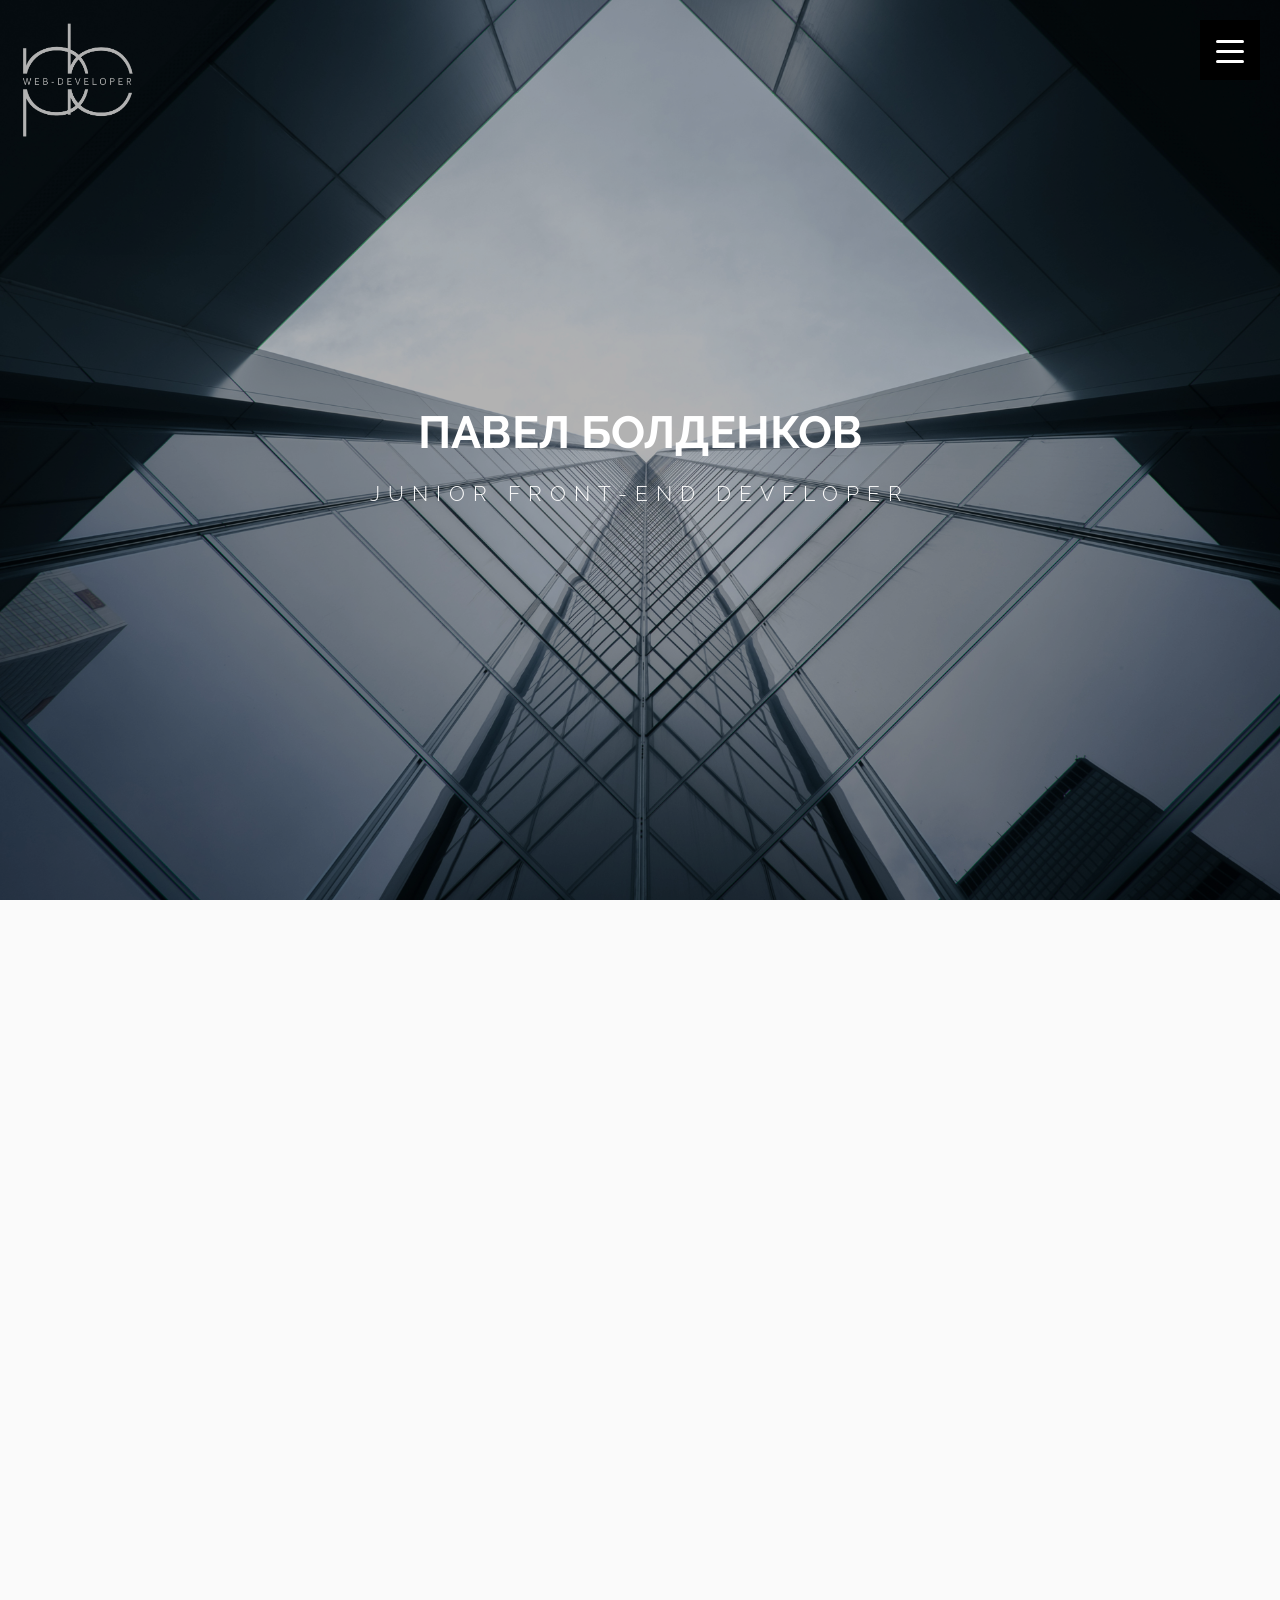
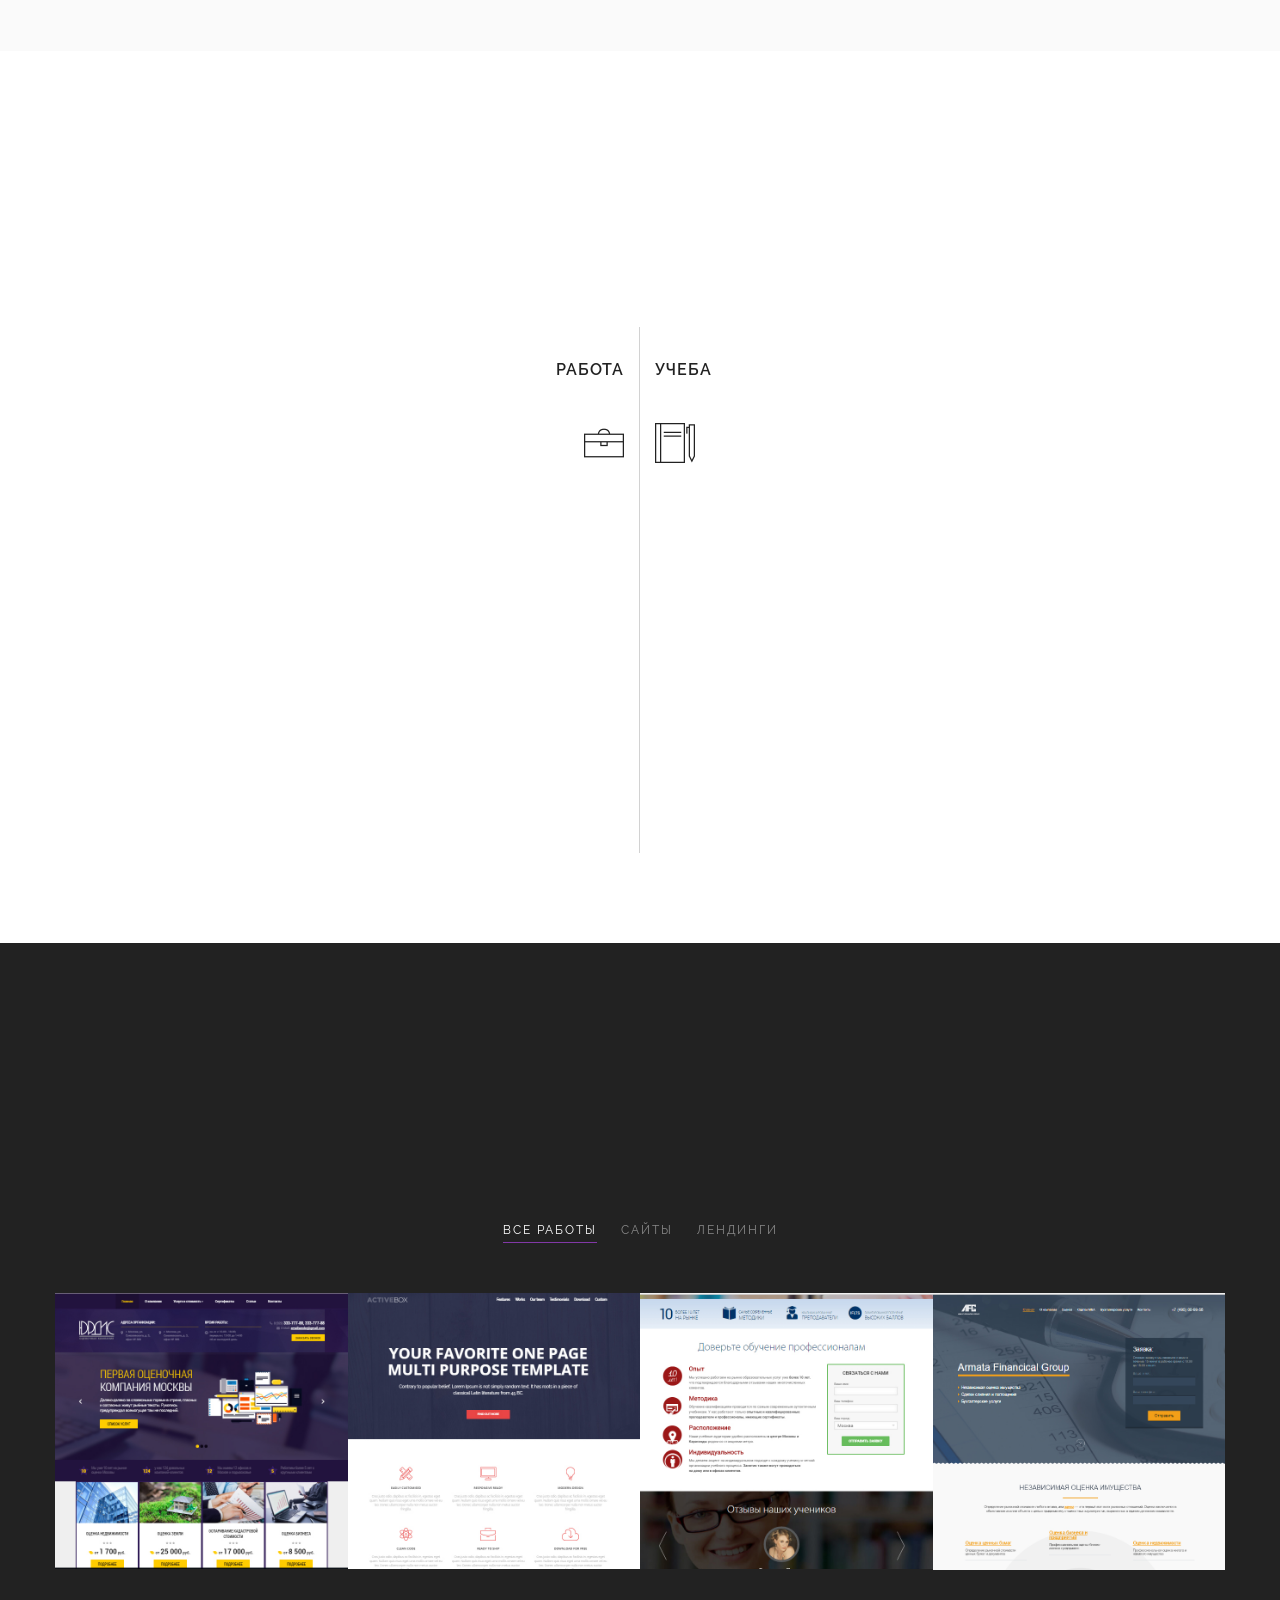
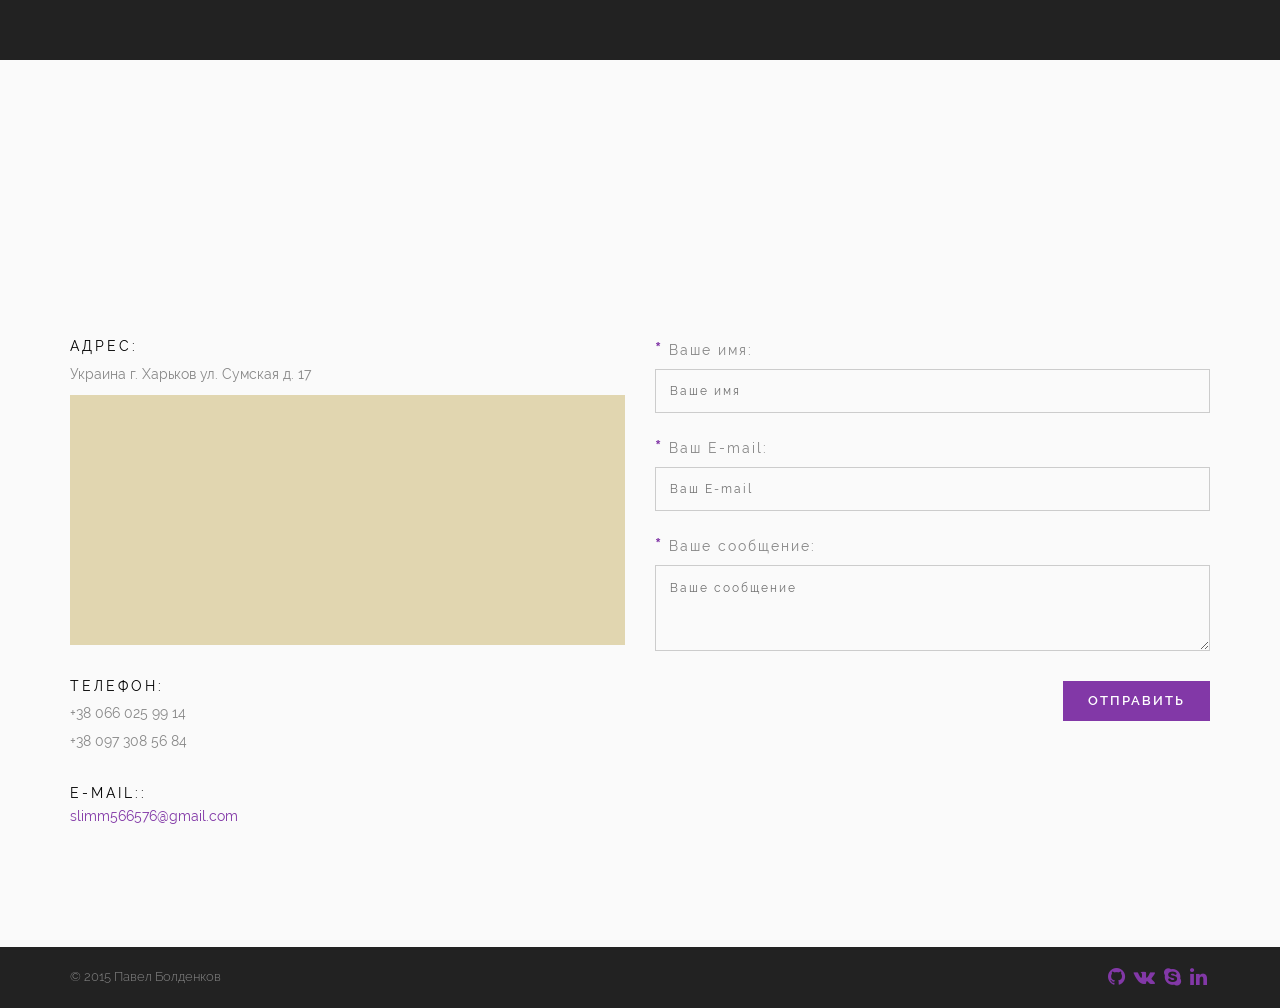
<file: index.html>
<!DOCTYPE html>
<html>
<head>
	<meta charset="utf-8" />
	<title>PB personal site</title>
	<meta http-equiv="X-UA-Compatible" content="IE=edge" />
	<meta name="viewport" content="width=device-width, initial-scale=1.0" />
	<link rel="stylesheet" href="libs/bootstrap/bootstrap-grid.min.css" />
	<link rel="stylesheet" href="libs/font-awesome/css/font-awesome.min.css" />
	<link rel="stylesheet" href="libs/linea/styles.css" />
	<link rel="stylesheet" href="libs/magnific-popup/magnific-popup.css" />
	<link rel="stylesheet" href="libs/animate/animate.min.css" />
	<link rel="stylesheet" href="css/fonts.css" />
	<link rel="stylesheet" href="css/main.css" />
	<link rel="stylesheet" href="css/skins/purple.css" />
	<link rel="stylesheet" href="css/media.css" />
</head>
<body>

	<div class="loader">
		<div class="loader_inner"></div>
	</div>

	<header class="main_head main_color_bg" data-parallax="scroll" data-image-src="img/bg.jpg" data-z-index="1">
		<div class="logo_container">
						<img class="logo" src="img/logo.png" alt="Alt">
				</div>
		<div class="container">

			<div class="row">
				<div class="col-md-12">

				<button class="toggle_mnu">
					<span class="sandwich">
						<span class="sw-topper"></span>
						<span class="sw-bottom"></span>
						<span class="sw-footer"></span>
					</span>
				</button>
				<nav class="top_mnu">
					<ul>
						<li><a href="#about">Обо мне</a></li>
						<li><a href="#resume">Резюме</a></li>
						<li><a href="#portfolio">Портфолио</a></li>
						<li><a href="#contacts">Контакты</a></li>
					</ul>
				</nav>
			</div>
		</div>
	</div>
	<div class="top_wrapper">
		<div class="top_descr">
			<div class="top_centered">
				<div class="top_text">
					<h1>Павел Болденков</h1>
					<p>Junior Front-End developer</p>
				</div>
			</div>
		</div>
	</div>
</header>
<section id="about" class="s_about bg_light">
	<div class="section_header">
		<h2>Обо мне</h2>
		<div class="s_descr_wrap">
			<div class="s_descr">Познакомимся ближе</div>
		</div>
	</div>
	<div class="section_content">
		<div class="container">
			<div class="row">
				<div class="col-md-4 col-md-push-4 animation_1">
					<h3>Фото</h3>
					<div class="person">
						<a href="img/photo.jpg" class="popup"><img src="img/photo.jpg" alt="Alt" /></a>
					</div>
				</div>
				<div class="col-md-4 col-md-pull-4 animation_2">
					<h3>Немного о себе</h3>
					<p> На данном этапе жизни моя главная задача и цель - это достижение вершин в Web-разработке. Для этого я все время познаю новые технологии и тем самым и тем самым улучшаю свои навыки и знания. И конечно, немного о личных качествах:</p>
					<ul>
						<li class="square"><span>Целеустремленность	</span></li>
						<li class="square"><span>Настойчивость	</span></li>
						<li class="square"><span>Ответственность</span></li>
						<li class="square"><span>Коммуникабельность	</span></li>
						<li class="square"><span>Умение работать в команде	</span></li>
						<li class="square"><span>Внимательность к деталям</span></li>
					</ul>
				</div>
				<div class="col-md-4 animation_3 personal_last_block">
					<h3>Персональная информация</h3>
					<h2 class="personal_header">Павел Болденков</h2>
					<ul>
						<li>Профессиональное создание сайтов:  верстка новых страниц из PSD макетов, адаптация новых и готовых страниц под мобильные устройства, реализация JavaScript логики (слайдеры, попапы, анимации, AJAX и т.д.) посадка на CMS WordPress</li>
						<li>День рождения: 25 марта 1994 года</li>
						<li>Номер телефона: +38 066 025 99 14</li>
						<li>E-mail: <a href="mailto:youmail@mail.ru">slimm566576@gmail.com</a></li>
					</ul>
					<div class="social_wrap">
						<ul>
							<li><a href="https://github.com/paul566576/paul566576.github.io" target="_blank"><i class="fa fa-github"></i></a></li>
							<li><a href="https://vk.com/slimm555" target="_blank"><i class="fa fa-vk"></i></a></li>
							<li><a href="skype:slimm777?chat" target="_blank"><i class="fa fa-skype"></i></a></li>
							<li><a href="https://www.linkedin.com/in/%D0%BF%D0%B0%D0%B2%D0%B5%D0%BB-%D0%B1%D0%BE%D0%BB%D0%B4%D0%B5%D0%BD%D0%BA%D0%BE%D0%B2-01b174139/" target="_blank"><i class="fa fa-linkedin"></i></a></li>
						</ul>
					</div>
				</div>
			</div>
		</div>
	</div>
</section>

<section id="resume" class="s_resume">
	<div class="section_header">
		<h2>Резюме</h2>
		<div class="s_descr_wrap">
			<div class="s_descr">Мои знания и достижения</div>
		</div>
	</div>
	<div class="section_content">
		<div class="container">
			<div class="row">
				<div class="resume_container">
					<div class="col-md-6 col-sm-6 left">
						<h3>Работа</h3>
						<div class="resume_icon"><i class="icon-basic-case"></i></div>
						<div class="resume_item">
							<div class="year">2016-2017</div>
							<div class="resume_description">Freelance<strong>HTML-верстальщик</strong></div>
							<p>Работа со следующими технологиями: html5, css3, SASS, Gulp, <br/> WordPress, <br/> Bootstrap.
							</p>
						</div>
						<div class="resume_item">
							<div class="year">2017</div>
							<div class="resume_description"><a href="http://cosmoweb.com.ua/" target="_blank">CosmoWeb</a><strong>front-End developer</strong></div>
							<p>Работа со следующими технологиями: html5, css3, SASS, Gulp, <br/> WordPress, Bootstrap, <br/> JS, Ajax, <br/> Github.</p>
						</div>
					</div>
					<div class="col-md-6 col-sm-6 right">
						<h3>Учеба</h3>
						<div class="resume_icon"><i class="icon-basic-book-pen"></i></div>
						<div class="resume_item">
							<div class="year">2011-2017</div>
							<div class="resume_description"><strong>Студент</strong><a href="http://www.univer.kharkov.ua/" target="_blank">ХНУ имени В.Н. Каразина</a></div>
							<p>Студент исторического факультета Харьковского национального университета имени В.Н. Каразина, кафедры историографии, источниковеденья и археологии. Квалификационный уровень: магистр.</p>
						</div>
						<div class="resume_item">
							<div class="year">2016-2017</div>
							<div class="resume_description"><strong>студент</strong><a href="http://sourceit.com.ua/" target="_blank">SourseIT</a></div>
							<p>Курсы Front-End разработчика</p>
						</div>
					</div>
				</div>
			</div>
		</div>
	</div>
</section>

<section id="portfolio" class="s_portfolio bg_dark">
	<div class="section_header">
		<h2>Портфолио</h2>
		<div class="s_descr_wrap">
			<div class="s_descr">Мои последние работы</div>
		</div>
	</div>
	<div class="section_content">
		<div class="container">
			<div class="row">
				<div class="filter_div controls">
					<ul>
						<li class="filter active" data-filter="all">Все работы</li>
						<li class="filter" data-filter=".category-1">Сайты</li>
						<li class="filter" data-filter=".category-2">Лендинги</li>
					</ul>
				</div>
				<div id="portfolio_grid">
					<div class="mix col-md-3 col-sm-6 col-xs-12 portfolio_item category-1">
						<img src="img/portfolio-images/1.jpg" alt="Alt" />
						<div class="port_item_cont">
							<h3>Юрдис </h3>
							<p>Первая оценочная компания Москвы</p>
							<a href="#" class="popup_content">Посмотреть</a>
						</div>
						<div class="hidden">
							<div class="podrt_descr">
								<div class="modal-box-content">
									<button class="mfp-close" type="button" title="Закрыть (Esc)">×</button>
									<h3>Юрдис</h3>
									<p>Сайт первой оценочной компании Москвы "Юрдис". Теперь о компании знают за пределами столицы, а клиенты могут ознакомиться с перечнем услуг и их стоимостью, проконсультироваться дистанционно, заказав звонок, и оставить свой отзыв. </p>
									<img src="img/portfolio-images/1.jpg" alt="Alt" />
								</div>
							</div>
						</div>
					</div>
					<div class="mix col-md-3 col-sm-6 col-xs-12 portfolio_item category-2">
						<img src="img/portfolio-images/4.jpg" alt="Alt" />
						<div class="port_item_cont">
							<h3>ActiveBox</h3>
							<p>Сайт-визитка предоставляемых услуг.</p>
							<a href="#" class="popup_content">Посмотреть</a>
						</div>
						<div class="hidden">
							<div class="podrt_descr">
								<div class="modal-box-content">
									<button class="mfp-close" type="button" title="Закрыть (Esc)">×</button>
									<h3>ActiveBox</h3>
									<p>Лендинг ActiveBox разработан на WP фреймворке Layers StyleKit. Это готовый макет сайта-визитки предоставляемых компанией услуг. </p>
									<img src="img/portfolio-images/4.jpg" alt="Alt" />
								</div>
							</div>
						</div>
					</div>
					<div class="mix col-md-3 col-sm-6 col-xs-12 portfolio_item category-2">
						<img src="img/portfolio-images/2.jpg" alt="Alt" />
						<div class="port_item_cont">
							<h3>ProKurs</h3>
							<p>Образовательный портал</p>
							<a href="#" class="popup_content">Посмотреть</a>
						</div>
						<div class="hidden">
							<div class="podrt_descr">
								<div class="modal-box-content">
									<button class="mfp-close" type="button" title="Закрыть (Esc)">×</button>
									<h3>ProKurs</h3>
									<p>Лендинг образовательного портала ProKurs, на котором можно ознакомиться с перечнем курсов, получить совет опытных преподавателей и оставить свой отзыв. </p>
									<img src="img/portfolio-images/2.jpg" alt="Alt" />
								</div>
							</div>
						</div>
					</div>
					<div class="mix col-md-3 col-sm-6 col-xs-12 portfolio_item category-2">
						<img src="img/portfolio-images/3.jpg" alt="Alt" />
						<div class="port_item_cont">
							<h3>Armata Financical Group</h3>
							<p>Независимая оценка имущества</p>
							<a href="#" class="popup_content">Посмотреть</a>
						</div>
						<div class="hidden">
							<div class="podrt_descr">
								<div class="modal-box-content">
									<button class="mfp-close" type="button" title="Закрыть (Esc)">×</button>
									<h3>Armata Financical Group</h3>
									<p>Сайт организации, занимающейся независимой оценкой имущества, сделками слияния и поглощения и бухгалтерскими услугами. Клиент может сделать запрос на сайте,, а так же оставить свой отзыв.</p>
									<img src="img/portfolio-images/3.jpg" alt="Alt" />
								</div>
							</div>
						</div>
					</div>
				</div>
			</div>
		</div>
	</div>
</section>

<section id="contacts" class="s_contacts bg_light">
	<div class="section_header">
		<h2>Контакты</h2>
		<div class="s_descr_wrap">
			<div class="s_descr">Оставьте ваше сообщение</div>
		</div>
	</div>
	<div class="section_content">
		<div class="container">
			<div class="row">
				<div class="col-md-6 col-sm-6">
					<div class="contact_box">

						<h3>Адрес:</h3>
						<p>Украина г. Харьков ул. Сумская д. 17</p>
						<div class="map">
						<script type="text/javascript" charset="utf-8" async src="https://api-maps.yandex.ru/services/constructor/1.0/js/?sid=UPr3hmnKZdGcIw42AcRfH76tZmVJXiNB&amp;min-width=310&amp;height=250&amp;lang=ru_RU&amp;sourceType=constructor&amp;scroll=true"></script>
						</div>
					</div>
					<div class="contact_box">
						<h3>Телефон:</h3>
						<p>+38 066 025 99 14</p>
						<p>+38 097 308 56 84</p>
					</div>
					<div class="contact_box">
						<h3>E-mail::</h3>
						 <a href="mailto:youmail@mail.ru">slimm566576@gmail.com</a></li>
					</div>
				</div>
				<div class="col-md-6 col-sm-6">
					<form action="http://formspree.io/pauck38@gmail.com" class="main_form" novalidate target="_blank" method="post">
						<label class="form-group">
							<span class="color_element">*</span> Ваше имя:
							<input type="text" name="name" placeholder="Ваше имя" data-validation-required-message="Вы не ввели имя" required />
							<span class="help-block text-danger"></span>
						</label>
						<label class="form-group">
							<span class="color_element">*</span> Ваш E-mail:
							<input type="email" name="email" placeholder="Ваш E-mail" data-validation-required-message="Не корректно введен E-mail" required />
							<span class="help-block text-danger"></span>
						</label>
						<label class="form-group">
							<span class="color_element">*</span> Ваше сообщение:
							<textarea name="message" placeholder="Ваше сообщение" data-validation-required-message="Вы не ввели сообщение" required></textarea>
							<span class="help-block text-danger"></span>
						</label>
						<button>Отправить</button>
					</form>
				</div>
			</div>
		</div>
	</div>
</section>

<footer class="main_footer bg_dark">
	<div class="container">
		<div class="row">
			<div class="col-md-12">
				&copy; 2015 Павел Болденков
				<div class="social_wrap">
					<ul>
						<li><a href="https://github.com/paul566576/paul566576.github.io" target="_blank"><i class="fa fa-github"></i></a></li>
							<li><a href="https://vk.com/slimm555" target="_blank"><i class="fa fa-vk"></i></a></li>
							<li><a href="skype:slimm777?chat" target="_blank"><i class="fa fa-skype"></i></a></li>
							<li><a href="https://www.linkedin.com/in/%D0%BF%D0%B0%D0%B2%D0%B5%D0%BB-%D0%B1%D0%BE%D0%BB%D0%B4%D0%B5%D0%BD%D0%BA%D0%BE%D0%B2-01b174139/" target="_blank"><i class="fa fa-linkedin"></i></a></li>
					</ul>
				</div>
			</div>
		</div>
	</div>
</footer>

<div class="hidden"></div>
	<!--[if lt IE 9]>
	<script src="libs/html5shiv/es5-shim.min.js"></script>
	<script src="libs/html5shiv/html5shiv.min.js"></script>
	<script src="libs/html5shiv/html5shiv-printshiv.min.js"></script>
	<script src="libs/respond/respond.min.js"></script>
	<![endif]-->

	<script src="libs/jquery/jquery-2.1.3.min.js"></script>
	<script src="libs/parallax/parallax.min.js"></script>
	<script src="libs/magnific-popup/jquery.magnific-popup.min.js"></script>
	<script src="libs/mixitup/mixitup.min.js"></script>
	<script src="libs/scroll2id/PageScroll2id.min.js"></script>
	<script src="libs/waypoints/waypoints.min.js"></script>
	<script src="libs/animate/animate-css.js"></script>
	<script src="libs/jqBootstrapValidation/jqBootstrapValidation.js"></script>
	<script src="js/common.js"></script>
	<!-- Yandex.Metrika counter --><!-- /Yandex.Metrika counter -->
	<!-- Google Analytics counter --><!-- /Google Analytics counter -->
</body>
</html>
</file>
<file: libs/linea/styles.css>
@charset "UTF-8";

@font-face {
  font-family: "linea-basic-10";
  src:url("fonts/linea-basic-10.eot");
  src:url("fonts/linea-basic-10.eot?#iefix") format("embedded-opentype"),
    url("fonts/linea-basic-10.woff") format("woff"),
    url("fonts/linea-basic-10.ttf") format("truetype"),
    url("fonts/linea-basic-10.svg#linea-basic-10") format("svg");
  font-weight: normal;
  font-style: normal;

}

[data-icon]:before {
  font-family: "linea-basic-10" !important;
  content: attr(data-icon);
  font-style: normal !important;
  font-weight: normal !important;
  font-variant: normal !important;
  text-transform: none !important;
  speak: none;
  line-height: 1;
  -webkit-font-smoothing: antialiased;
  -moz-osx-font-smoothing: grayscale;
}

[class^="icon-"]:before,
[class*=" icon-"]:before {
  font-family: "linea-basic-10" !important;
  font-style: normal !important;
  font-weight: normal !important;
  font-variant: normal !important;
  text-transform: none !important;
  speak: none;
  line-height: 1;
  -webkit-font-smoothing: antialiased;
  -moz-osx-font-smoothing: grayscale;
}

.icon-basic-accelerator:before {
  content: "a";
}
.icon-basic-alarm:before {
  content: "b";
}
.icon-basic-anchor:before {
  content: "c";
}
.icon-basic-anticlockwise:before {
  content: "d";
}
.icon-basic-archive:before {
  content: "e";
}
.icon-basic-archive-full:before {
  content: "f";
}
.icon-basic-ban:before {
  content: "g";
}
.icon-basic-battery-charge:before {
  content: "h";
}
.icon-basic-battery-empty:before {
  content: "i";
}
.icon-basic-battery-full:before {
  content: "j";
}
.icon-basic-battery-half:before {
  content: "k";
}
.icon-basic-bolt:before {
  content: "l";
}
.icon-basic-book:before {
  content: "m";
}
.icon-basic-book-pen:before {
  content: "n";
}
.icon-basic-book-pencil:before {
  content: "o";
}
.icon-basic-bookmark:before {
  content: "p";
}
.icon-basic-calculator:before {
  content: "q";
}
.icon-basic-calendar:before {
  content: "r";
}
.icon-basic-cards-diamonds:before {
  content: "s";
}
.icon-basic-cards-hearts:before {
  content: "t";
}
.icon-basic-case:before {
  content: "u";
}
.icon-basic-chronometer:before {
  content: "v";
}
.icon-basic-clessidre:before {
  content: "w";
}
.icon-basic-clock:before {
  content: "x";
}
.icon-basic-clockwise:before {
  content: "y";
}
.icon-basic-cloud:before {
  content: "z";
}
.icon-basic-clubs:before {
  content: "A";
}
.icon-basic-compass:before {
  content: "B";
}
.icon-basic-cup:before {
  content: "C";
}
.icon-basic-diamonds:before {
  content: "D";
}
.icon-basic-display:before {
  content: "E";
}
.icon-basic-download:before {
  content: "F";
}
.icon-basic-exclamation:before {
  content: "G";
}
.icon-basic-eye:before {
  content: "H";
}
.icon-basic-eye-closed:before {
  content: "I";
}
.icon-basic-female:before {
  content: "J";
}
.icon-basic-flag1:before {
  content: "K";
}
.icon-basic-flag2:before {
  content: "L";
}
.icon-basic-floppydisk:before {
  content: "M";
}
.icon-basic-folder:before {
  content: "N";
}
.icon-basic-folder-multiple:before {
  content: "O";
}
.icon-basic-gear:before {
  content: "P";
}
.icon-basic-geolocalize-01:before {
  content: "Q";
}
.icon-basic-geolocalize-05:before {
  content: "R";
}
.icon-basic-globe:before {
  content: "S";
}
.icon-basic-gunsight:before {
  content: "T";
}
.icon-basic-hammer:before {
  content: "U";
}
.icon-basic-headset:before {
  content: "V";
}
.icon-basic-heart:before {
  content: "W";
}
.icon-basic-heart-broken:before {
  content: "X";
}
.icon-basic-helm:before {
  content: "Y";
}
.icon-basic-home:before {
  content: "Z";
}
.icon-basic-info:before {
  content: "0";
}
.icon-basic-ipod:before {
  content: "1";
}
.icon-basic-joypad:before {
  content: "2";
}
.icon-basic-key:before {
  content: "3";
}
.icon-basic-keyboard:before {
  content: "4";
}
.icon-basic-laptop:before {
  content: "5";
}
.icon-basic-life-buoy:before {
  content: "6";
}
.icon-basic-lightbulb:before {
  content: "7";
}
.icon-basic-link:before {
  content: "8";
}
.icon-basic-lock:before {
  content: "9";
}
.icon-basic-lock-open:before {
  content: "!";
}
.icon-basic-magic-mouse:before {
  content: "\"";
}
.icon-basic-magnifier:before {
  content: "#";
}
.icon-basic-magnifier-minus:before {
  content: "$";
}
.icon-basic-magnifier-plus:before {
  content: "%";
}
.icon-basic-mail:before {
  content: "&";
}
.icon-basic-mail-multiple:before {
  content: "'";
}
.icon-basic-mail-open:before {
  content: "(";
}
.icon-basic-mail-open-text:before {
  content: ")";
}
.icon-basic-male:before {
  content: "*";
}
.icon-basic-map:before {
  content: "+";
}
.icon-basic-message:before {
  content: ",";
}
.icon-basic-message-multiple:before {
  content: "-";
}
.icon-basic-message-txt:before {
  content: ".";
}
.icon-basic-mixer2:before {
  content: "/";
}
.icon-basic-mouse:before {
  content: ":";
}
.icon-basic-notebook:before {
  content: ";";
}
.icon-basic-notebook-pen:before {
  content: "<";
}
.icon-basic-notebook-pencil:before {
  content: "=";
}
.icon-basic-paperplane:before {
  content: ">";
}
.icon-basic-pencil-ruler:before {
  content: "?";
}
.icon-basic-pencil-ruler-pen:before {
  content: "@";
}
.icon-basic-photo:before {
  content: "[";
}
.icon-basic-picture:before {
  content: "]";
}
.icon-basic-picture-multiple:before {
  content: "^";
}
.icon-basic-pin1:before {
  content: "_";
}
.icon-basic-pin2:before {
  content: "`";
}
.icon-basic-postcard:before {
  content: "{";
}
.icon-basic-postcard-multiple:before {
  content: "|";
}
.icon-basic-printer:before {
  content: "}";
}
.icon-basic-question:before {
  content: "~";
}
.icon-basic-rss:before {
  content: "\\";
}
.icon-basic-server:before {
  content: "\e000";
}
.icon-basic-server2:before {
  content: "\e001";
}
.icon-basic-server-cloud:before {
  content: "\e002";
}
.icon-basic-server-download:before {
  content: "\e003";
}
.icon-basic-server-upload:before {
  content: "\e004";
}
.icon-basic-settings:before {
  content: "\e005";
}
.icon-basic-share:before {
  content: "\e006";
}
.icon-basic-sheet:before {
  content: "\e007";
}
.icon-basic-sheet-multiple:before {
  content: "\e008";
}
.icon-basic-sheet-pen:before {
  content: "\e009";
}
.icon-basic-sheet-pencil:before {
  content: "\e00a";
}
.icon-basic-sheet-txt:before {
  content: "\e00b";
}
.icon-basic-signs:before {
  content: "\e00c";
}
.icon-basic-smartphone:before {
  content: "\e00d";
}
.icon-basic-spades:before {
  content: "\e00e";
}
.icon-basic-spread:before {
  content: "\e00f";
}
.icon-basic-spread-bookmark:before {
  content: "\e010";
}
.icon-basic-spread-text:before {
  content: "\e011";
}
.icon-basic-spread-text-bookmark:before {
  content: "\e012";
}
.icon-basic-star:before {
  content: "\e013";
}
.icon-basic-tablet:before {
  content: "\e014";
}
.icon-basic-target:before {
  content: "\e015";
}
.icon-basic-todo:before {
  content: "\e016";
}
.icon-basic-todo-pen:before {
  content: "\e017";
}
.icon-basic-todo-pencil:before {
  content: "\e018";
}
.icon-basic-todo-txt:before {
  content: "\e019";
}
.icon-basic-todolist-pen:before {
  content: "\e01a";
}
.icon-basic-todolist-pencil:before {
  content: "\e01b";
}
.icon-basic-trashcan:before {
  content: "\e01c";
}
.icon-basic-trashcan-full:before {
  content: "\e01d";
}
.icon-basic-trashcan-refresh:before {
  content: "\e01e";
}
.icon-basic-trashcan-remove:before {
  content: "\e01f";
}
.icon-basic-upload:before {
  content: "\e020";
}
.icon-basic-usb:before {
  content: "\e021";
}
.icon-basic-video:before {
  content: "\e022";
}
.icon-basic-watch:before {
  content: "\e023";
}
.icon-basic-webpage:before {
  content: "\e024";
}
.icon-basic-webpage-img-txt:before {
  content: "\e025";
}
.icon-basic-webpage-multiple:before {
  content: "\e026";
}
.icon-basic-webpage-txt:before {
  content: "\e027";
}
.icon-basic-world:before {
  content: "\e028";
}
</file>
<file: css/fonts.css>
@font-face {
  font-family: "Raleway";
  font-style: normal;
  font-weight: normal;
  src: url("../fonts/RalewayRegular/RalewayRegular.eot?#iefix") format("embedded-opentype"), url("../fonts/RalewayRegular/RalewayRegular.woff") format("woff"), url("../fonts/RalewayRegular/RalewayRegular.ttf") format("truetype"); }
@font-face {
  font-family: "Raleway";
  font-style: normal;
  font-weight: 700;
  src: url("../fonts/RalewayBold/RalewayBold.eot?#iefix") format("embedded-opentype"), url("../fonts/RalewayBold/RalewayBold.woff") format("woff"), url("../fonts/RalewayBold/RalewayBold.ttf") format("truetype"); }
@font-face {
  font-family: "Raleway";
  font-style: normal;
  font-weight: 300;
  src: url("../fonts/RalewayLight/RalewayLight.eot?#iefix") format("embedded-opentype"), url("../fonts/RalewayLight/RalewayLight.woff") format("woff"), url("../fonts/RalewayLight/RalewayLight.ttf") format("truetype"); }
@font-face {
  font-family: "Raleway";
  font-style: normal;
  font-weight: 600;
  src: url("../fonts/RalewaySemiBold/RalewaySemiBold.eot?#iefix") format("embedded-opentype"), url("../fonts/RalewaySemiBold/RalewaySemiBold.woff") format("woff"), url("../fonts/RalewaySemiBold/RalewaySemiBold.ttf") format("truetype"); }
</file>
<file: css/main.css>
body {
  font-family: "Raleway", sans-serif;
  font-weight: normal;
  font-size: 14px;
  min-width: 320px;
  position: relative;
  line-height: 1.6;
  -webkit-font-smoothing: antialised; }

body input:focus:required:invalid,
body textarea:focus:required:invalid {
  color: red; }

body input:required:valid,
body textarea:required:valid {
  color: green; }

.hidden {
  display: none; }

section,
.main_head {
  position: relative; }
  section h3,
  .main_head h3 {
    text-align: center;
    text-transform: uppercase;
    font-weight: 400;
    font-size: 12px;
    margin-top: 0;
    margin-bottom: 35px; }

section {
  padding: 70px 0 90px; }
  section h2 {
    text-align: center;
    font-size: 24px;
    text-transform: uppercase;
    margin: 0 0 15px;
    letter-spacing: 1px; }
  section .personal_header {
    font-size: 13px;
    text-align: left;
    margin-bottom: 30px;
    color: #555; }

.s_descr_wrap {
  text-align: center; }
  .s_descr_wrap .s_descr {
    display: inline-block;
    text-transform: uppercase;
    font-size: 12px;
    position: relative;
    margin-bottom: 130px;
    font-weight: 600; }
    .s_descr_wrap .s_descr::after {
      content: "";
      height: 1px;
      left: 50%;
      margin-left: -75px;
      margin-top: 60px;
      position: absolute;
      width: 150px; }

.main_head {
  min-height: 490px;
  padding-top: 20px; }

.loader {
  background: none repeat scroll 0 0 #ffffff;
  bottom: 0;
  height: 100%;
  left: 0;
  position: fixed;
  right: 0;
  top: 0;
  width: 100%;
  z-index: 9999; }
  .loader .loader_inner {
    background-image: url("../img/preloader.gif");
    background-size: cover;
    background-repeat: no-repeat;
    background-posirion: center center;
    background-color: #fff;
    height: 60px;
    width: 60px;
    margin-top: -30px;
    margin-left: -30px;
    left: 50%;
    top: 50%;
    position: absolute; }

.logo_container {
  float: left; }
  .logo_container img {
    z-index: 1;
    width: 120px;
    height: 120px;
    position: absolute;
    margin: 0 18px; }

svg {
  height: 60px;
  width: 60px;
  z-index: 101;
  position: relative;
  color: #fff; }

.toggle_mnu {
  width: 60px;
  height: 60px;
  position: fixed;
  z-index: 100;
  border: none;
  right: 20px;
  top: 20px; }
  .toggle_mnu span {
    display: block; }

.sandwich {
  width: 28px;
  height: 28px;
  position: absolute;
  top: 8px;
  bottom: 0;
  left: 0;
  right: 0;
  margin: auto;
  z-index: 200; }

.sw-topper {
  position: relative;
  top: 0;
  width: 28px;
  height: 3px;
  background: white;
  border: none;
  border-radius: 4px 4px 4px 4px;
  transition: transform 0.5s, top 0.2s;
  display: block; }

svg path {
  fill: #e0e0e0; }

.sw-bottom {
  position: relative;
  width: 28px;
  height: 3px;
  top: 6.6px;
  background: white;
  border: none;
  border-radius: 4px 4px 4px 4px;
  transition: transform 0.5s, top 0.2s;
  transition-delay: 0.2s, 0s; }

.sw-footer {
  position: relative;
  width: 28px;
  height: 3px;
  top: 13.5px;
  background: white;
  border: none;
  border-radius: 4px 4px 4px 4px;
  transition: all 0.5s;
  transition-delay: 0.1s; }

.sandwich.active .sw-topper {
  top: 9px;
  transform: rotate(-45deg); }
.sandwich.active .sw-bottom {
  top: 6px;
  transform: rotate(45deg); }
.sandwich.active .sw-footer {
  opacity: 0;
  top: 0;
  transform: rotate(180deg); }

.top_mnu {
  position: fixed;
  width: 100%;
  height: 100%;
  background-color: rgba(0, 0, 0, 0.85);
  z-index: 50;
  right: 0;
  top: 0;
  display: none; }
  .top_mnu ul,
  .top_mnu li {
    list-style-type: none;
    padding: 0;
    margin: 0; }
  .top_mnu ul {
    margin-top: 180px;
    text-align: center;
    -webkit-animation-duration: 0.01s;
    -moz-animation-duration: 0.01s;
    animation-duration: 0.01s; }
    .top_mnu ul li:nth-child(1) a {
      -webkit-animation-delay: 0;
      -moz-animation-delay: 0;
      animation-delay: 0; }
    .top_mnu ul li:nth-child(2) a {
      -webkit-animation-delay: 0.1s;
      -moz-animation-delay: 0.1s;
      animation-delay: 0.1s; }
    .top_mnu ul li:nth-child(3) a {
      -webkit-animation-delay: 0.2s;
      -moz-animation-delay: 0.2s;
      animation-delay: 0.2s; }
    .top_mnu ul li:nth-child(4) a {
      -webkit-animation-delay: 0.3s;
      -moz-animation-delay: 0.3s;
      animation-delay: 0.3s; }
    .top_mnu ul a {
      color: #fff;
      display: block;
      text-transform: uppercase;
      font-size: 12px;
      opacity: 0;
      position: relative;
      height: 60px;
      outline: none; }
      .top_mnu ul a span {
        display: block;
        position: relative;
        top: -40px;
        left: 0;
        height: 100%;
        -webkit-transition: all 0.5s ease;
        -moz-transition: all 0.5s ease;
        transition: all 0.5s ease; }
        .top_mnu ul a span:hover {
          background-color: rgba(255, 255, 255, 0.08); }

.top_wrapper {
  display: table;
  width: 100%;
  height: 100%;
  position: absolute;
  top: 0;
  left: 0;
  z-index: 10; }
  .top_wrapper .top_descr {
    display: table-row; }
    .top_wrapper .top_descr .top_centered {
      display: table-cell;
      text-align: center;
      vertical-align: middle;
      background-color: rgba(0, 0, 0, 0.3); }
  .top_wrapper .top_text {
    display: inline-block;
    -webkit-transition: all 1s ease;
    -moz-transition: all 1s ease;
    transition: all 1s ease; }
    .top_wrapper .top_text p {
      margin: 0;
      text-transform: uppercase;
      font-size: 1.5em;
      font-weight: 300;
      -webkit-animation-delay: 1s;
      -moz-animation-delay: 1s;
      animation-delay: 1s; }
    .top_wrapper .top_text h1 {
      display: inline-block;
      padding: 0px 35px;
      color: #fff;
      text-transform: uppercase;
      font-weight: bold;
      font-size: 3.2em;
      margin: 0.18em 0;
      background-color: transparent;
      margin-left: 20px;
      margin-right: 20px;
      -webkit-animation-delay: 0.5s;
      -moz-animation-delay: 0.5s;
      animation-delay: 0.5s; }

.toggle_mnu {
  background-color: #000; }

.main_footer {
  padding: 20px 0;
  font-size: 13px;
  font-weight: 300; }
  .main_footer .social_wrap {
    float: right;
    line-height: 0; }
    .main_footer .social_wrap ul {
      margin: 0; }

.person {
  text-align: center;
  margin-bottom: 35px; }
  .person img {
    max-width: 220px;
    display: inline-block;
    border-radius: 50%; }

.s_about p {
  margin-bottom: 25px; }
.s_about ul,
.s_about li {
  margin: 0;
  padding: 0;
  list-style-type: none; }
.s_about li {
  margin-bottom: 10px; }
.s_about .social_wrap {
  margin-top: 25px; }

.s_about .square {
  list-style-type: square;
  margin-left: 20px; }
  .s_about .square span {
    margin-left: 15px; }

.social_wrap li {
  display: inline-block;
  font-size: 20px;
  padding: 0 3px; }

.resume_container .left .resume_description strong {
  margin-left: 10px; }
.resume_container .right .resume_description strong {
  margin-right: 10px; }
.resume_container .left {
  text-align: right;
  border-right: #d2d2d2 1px solid; }
  .resume_container .left h3 {
    text-align: right; }
.resume_container .right {
  text-align: left; }
  .resume_container .right h3 {
    text-align: left; }
.resume_container h3 {
  margin-top: 30px; }
.resume_container .year {
  font-weight: 600;
  font-style: italic;
  display: inline-block;
  padding: 0 15px;
  margin-bottom: 15px; }
.resume_container strong {
  font-weight: 600;
  font-style: normal;
  text-transform: uppercase; }
.resume_container .resume_description {
  font-style: italic; }
.resume_container .resume_item {
  margin-bottom: 40px; }
  .resume_container .resume_item p {
    margin-top: 10px; }
  .resume_container .resume_item:last-child {
    margin-bottom: 0; }
    .resume_container .resume_item:last-child p {
      margin-bottom: 0; }

.resume_icon {
  font-size: 40px;
  margin-bottom: 35px; }
  .resume_icon .year {
    display: inline-block;
    margin-bottom: 15px;
    padding: 0 10px; }

.s_portfolio ul,
.s_portfolio li {
  list-style-type: none;
  padding: 0;
  margin: 0;
  text-align: center; }
.s_portfolio li {
  display: inline-block;
  margin: 0 10px;
  text-transform: uppercase;
  font-size: 12px;
  cursor: pointer;
  line-height: 2; }
.s_portfolio ul {
  margin-bottom: 50px; }

.portfolio_item {
  display: none;
  padding: 0; }
  .portfolio_item img {
    width: 100%; }
  .portfolio_item .port_item_cont {
    position: absolute;
    top: 0;
    left: 0;
    width: 100%;
    height: 100%;
    background-color: rgba(0, 0, 0, 0.8);
    text-align: center;
    padding-top: 15%;
    opacity: 0;
    transition: all 0.5s; }
  .portfolio_item:hover .port_item_cont {
    opacity: 1;
    padding-top: 20%; }
  .portfolio_item h3 {
    color: #fff;
    margin-bottom: 0; }
  .portfolio_item a {
    background-color: transparent;
    border: #fff 1px solid;
    padding: 2px 10px;
    display: inline-block; }

.podrt_descr {
  background-color: #fff;
  max-width: 500px;
  margin: auto; }
  .podrt_descr p,
  .podrt_descr h3 {
    padding: 20px;
    padding-bottom: 0; }
  .podrt_descr h3 {
    margin-bottom: 0;
    text-align: center;
    text-transform: uppercase;
    font-weight: 400;
    margin-top: 20px;
    padding-top: 25px; }
  .podrt_descr p {
    margin-top: 0; }
  .podrt_descr img {
    width: 100%;
    margin-top: 10px; }

.modal-box-content {
  position: relative; }

.contact_box {
  margin-bottom: 30px; }
  .contact_box h3 {
    text-align: left;
    color: #000;
    margin-bottom: 0px;
    font-size: 14px; }
  .contact_box .contacts_icon {
    font-size: 30px; }
  .contact_box p {
    margin-top: 5px;
    margin-bottom: 0px; }

.contact_box .map {
  margin-top: 10px;
  min-height: 250px;
  max-width: 100%;
  background-color: #E1D6B0; }

.main_form button {
  border: none;
  color: #fff;
  line-height: 40px;
  padding: 0 25px;
  font-size: 13px;
  text-transform: uppercase;
  font-weight: 600;
  margin-top: 10px;
  float: right; }

.form-group {
  display: block;
  margin-bottom: 20px; }
  .form-group .color_element {
    font-weight: 700;
    font-size: 18px; }
  .form-group .text-danger {
    font-size: 11px;
    margin-top: 5px;
    display: block; }
    .form-group .text-danger ul,
    .form-group .text-danger li {
      margin: 0;
      padding: 0;
      list-style-type: none; }
  .form-group input,
  .form-group textarea {
    display: block;
    width: 100%;
    border: 1px solid #ccc;
    margin-top: 5px;
    line-height: 40px;
    text-indent: 12px;
    font-size: 12px;
    background-color: transparent; }

/*# sourceMappingURL=main.css.map */
</file>
<file: css/skins/purple.css>
body {
  color: #222; }

a {
  color: #8238A7; }

p,
body .main_footer,
.s_about li {
  color: #888; }

.color_element {
  color: #8238A7; }

.color_bg {
  background-color: #8238A7; }

.color_border {
  border-color: #8238A7; }

.bg_light {
  background-color: #FAFAFA; }

.bg_dark {
  background-color: #222;
  color: #fff; }
  .bg_dark .s_descr::after {
    background-color: #fff; }
  .bg_dark a {
    color: #fff; }

.top_mnu a:hover {
  color: #8238A7; }
.top_mnu a {
  letter-spacing: 4px; }

.top_text p {
  color: #FAFAFA;
  letter-spacing: 8px; }

.personal_header {
  letter-spacing: 2px; }

.s_descr {
  letter-spacing: 4px; }
  .s_descr::after {
    background-color: #222; }

section h3 {
  letter-spacing: 3px;
  color: #888; }

.s_about p:nth-child(even) {
  color: #8238A7; }

.resume_container h3 {
  color: #222;
  letter-spacing: 1px;
  font-size: 16px;
  font-weight: 600; }

.resume_item .year {
  background-color: #8238A7;
  color: #fff; }
.resume_item .resume_description {
  letter-spacing: 1px; }

.s_portfolio li {
  color: #888;
  letter-spacing: 2px; }
.s_portfolio li.active {
  color: #fff;
  border-bottom: 1px solid #8238A7; }

.portfolio_item .port_item_cont a {
  border-color: #8238A7;
  color: #8238A7; }

.main_footer a {
  color: #8238A7; }

.contacts_icon {
  color: #8238A7; }

.text-danger {
  color: #8238A7; }

form input:focus,
form textarea:focus {
  border: 1px solid #8238A7; }
form input,
form textarea {
  letter-spacing: 2px; }
form button {
  background-color: #8238A7;
  letter-spacing: 2px; }
form .form-group {
  letter-spacing: 2px;
  color: #888; }

.popup_content {
  letter-spacing: 1px; }

/*# sourceMappingURL=purple.css.map */
</file>
<file: css/media.css>
/*==========  Desktop First Method  ==========*/

/* Large Devices, Wide Screens */
@media only screen and (max-width : 1200px) {

}

/* Medium Devices, Desktops */
@media only screen and (max-width : 992px) {
	.personal_last_block {
		margin-top: 35px;
	}
}

/* Small Devices, Tablets */
@media only screen and (max-width : 768px) {
	.resume_container .left,
	.section_content .resume_container h3,
	.resume_container .resume_icon {
		text-align: left;
		margin-bottom: 10px;
	}
	.resume_container .left h3 {
		margin-top: 0;
	}
}

/* Extra Small Devices, Phones */
@media only screen and (max-width : 480px) {
	.top_wrapper .top_text h1 {
		font-size: 2em;
		padding-left: 10px;
		padding-right: 10px;
	}
	.main_footer {
		text-align: left;
	}
	.main_footer .social_wrap {
		float: left;
		margin-top: 20px;
		width: 100%;
	}
	.main_footer .social_wrap ul {
		padding-left: 0;
	}
}

/* Custom, iPhone Retina */
@media only screen and (max-width : 320px) {

}


/*==========  Mobile First Method  ==========*/

/* Custom, iPhone Retina */
@media only screen and (min-width : 320px) {

}

/* Extra Small Devices, Phones */
@media only screen and (min-width : 480px) {

}

/* Small Devices, Tablets */
@media only screen and (min-width : 768px) {

}

/* Medium Devices, Desktops */
@media only screen and (min-width : 992px) {

}

/* Large Devices, Wide Screens */
@media only screen and (min-width : 1200px) {

}
</file>
